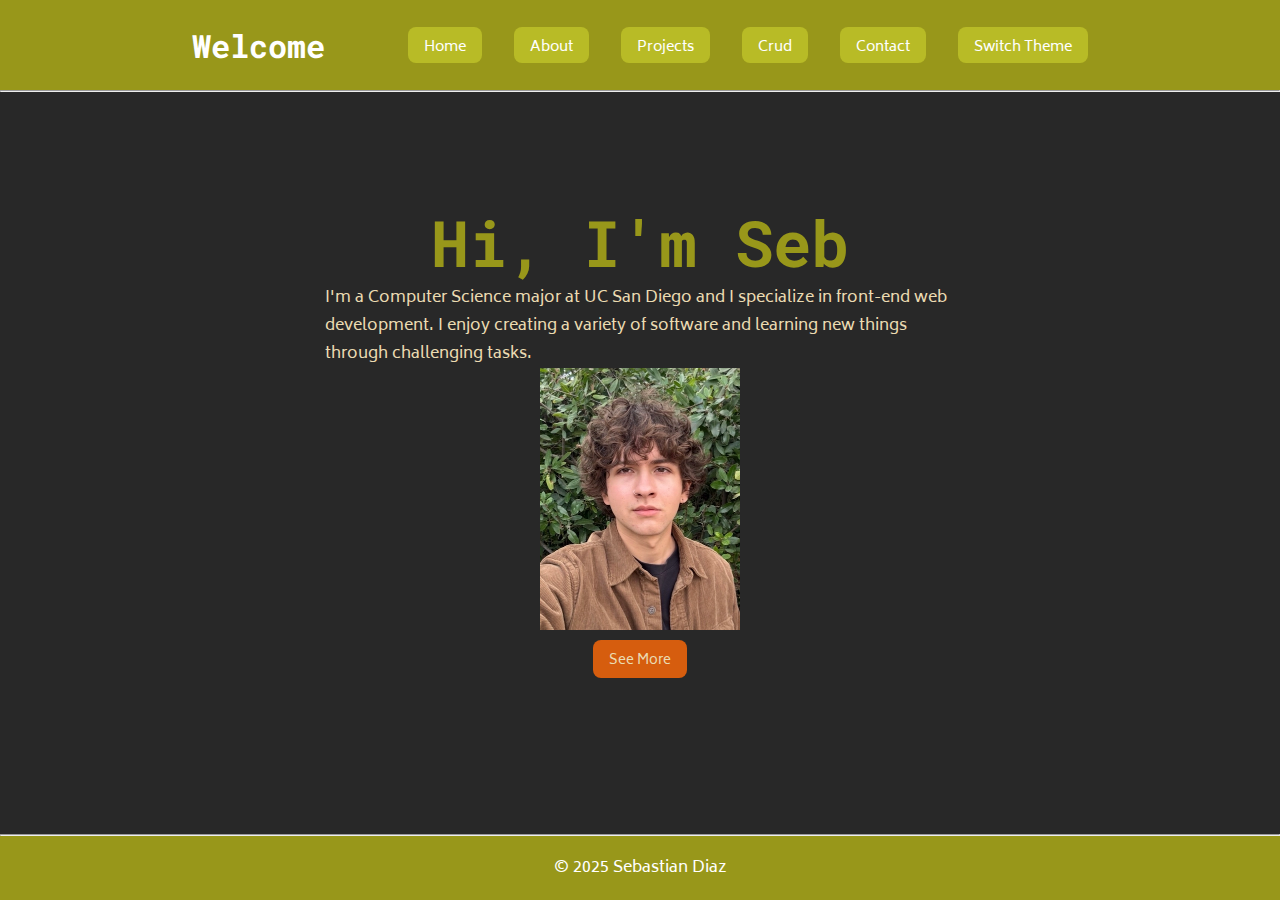
<file: index.html>
<!DOCTYPE html>
<html lang="en">

<head>
  <meta charset="UTF-8">
  <meta name="viewport" content="width=device-width, initial-scale=1.0">
  <title>Home</title>
  <link rel="icon" href="images/icons8-laptop-16.png" type="image/png">
  <link rel="stylesheet" href="/styles/style.css">
  <script src="scripts/script.js" defer></script>
</head>

<body>

  <header>
    <div id="header-top">
      <h1>Welcome</h1>
      <label for="hamburger">&#9776</label>
    </div>
    <nav>
      <input type="checkbox" id="hamburger">
      <ul id="hamburger-items">
        <li><a href="index.html">Home</a></li>
        <li><a href="pages/about.html">About</a></li>
        <li><a href="pages/projects.html">Projects</a></li>
        <li><a href="pages/crud.html">Crud</a></li>
        <li><a href="pages/contact.html">Contact</a></li>
        <li><button id="theme-toggle">Switch Theme</button></li>
      </ul>
    </nav>
  </header>

  <hr>

  <main id="home">
    <noscript>
      <p>JavaScript is disabled! Site will use your browser's preferred theme.</p>
    </noscript>
    <section id="landing-section">
      <h2>Hi, I'm Seb</h2>
      <p>I'm a Computer Science major at UC San Diego and I specialize in front-end web
        development. I enjoy creating a variety of software and learning new things through
        challenging tasks.
      </p>
      <picture>
        <source type="image/webp" srcset="./images/me-200.webp 200w,
          ./images/me-400.webp 400w"">
        <source type="image/jpeg" srcset="./images/me-200.jpg 200w,
          ./images/me-400.jpg 400w">
        <img src="./images/me-400.jpg" alt="selfie of me">
      </picture>
      <a href="pages/about.html"><button>See More</button></a>
    </section>

  </main>

  <hr>

  <footer>
    <p>&copy; 2025 Sebastian Diaz</p>
  </footer>
  <noscript>
    <p>JavaScript is disabled</p>
  </noscript>
</body>

</html>
</file>
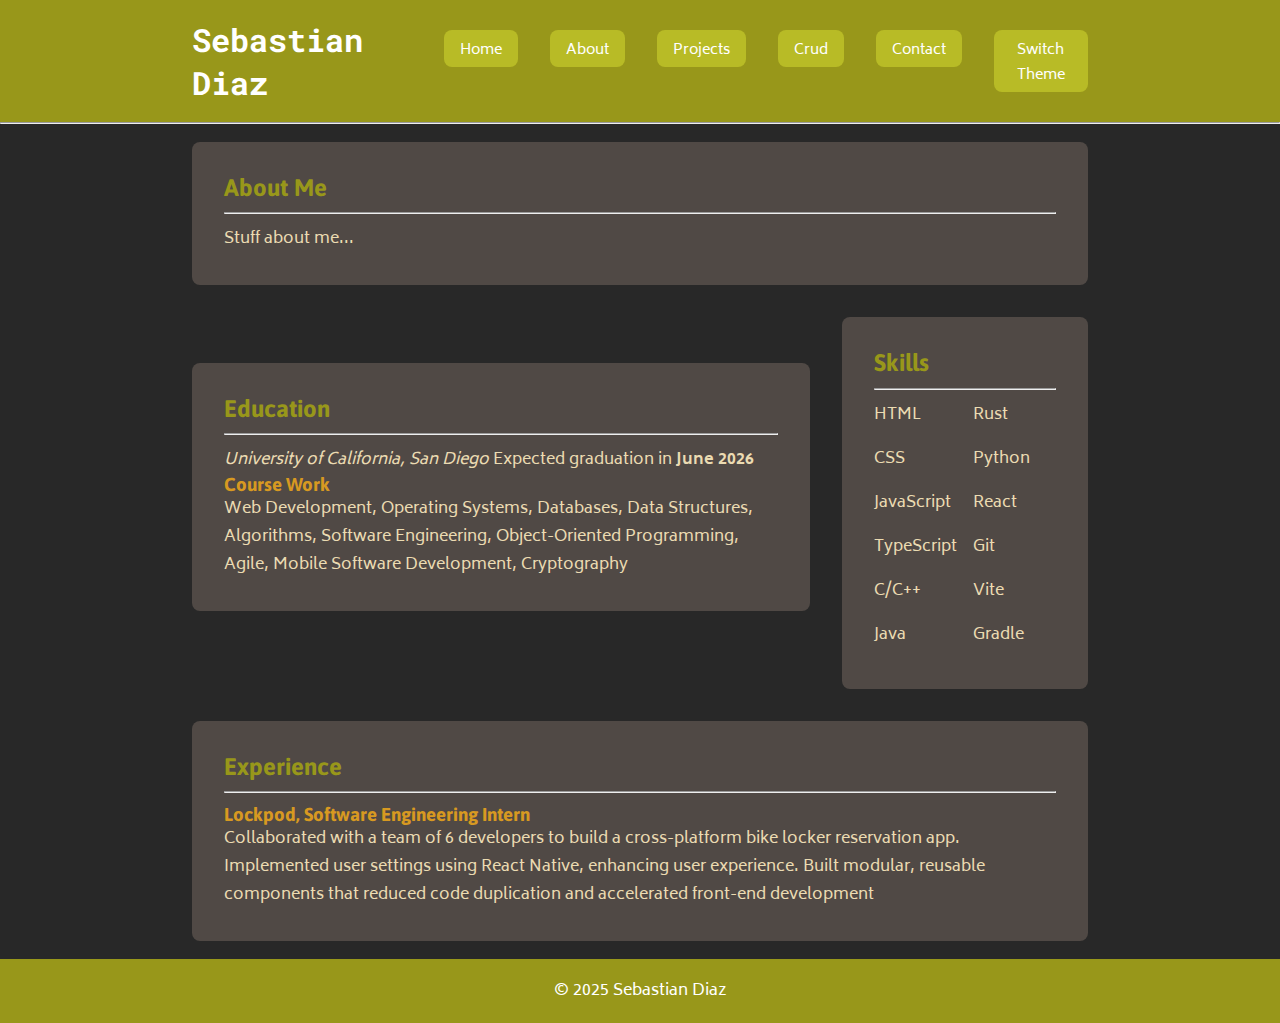
<file: pages/about.html>
<!DOCTYPE html>
<html lang="en">

<head>
  <meta charset="UTF-8">
  <meta name="viewport" content="width=device-width, initial-scale=1.0">
  <title>About</title>
  <link rel="icon" href="../images/icons8-laptop-16.png" type="image/png">
  <link rel="stylesheet" href="../styles/style.css">
  <script src="../scripts/script.js" defer></script>
</head>

<body>

  <header>
    <div id="header-top">
      <h1>Sebastian Diaz</h1>
      <label for="hamburger">&#9776</label>
    </div>
    <nav>
      <input type="checkbox" id="hamburger">
      <ul id="hamburger-items">
        <li><a href="../index.html">Home</a></li>
        <li><a href="about.html">About</a></li>
        <li><a href="projects.html">Projects</a></li>
        <li><a href="crud.html">Crud</a></li>
        <li><a href="contact.html">Contact</a></li>
        <li><button id="theme-toggle">Switch Theme</button></li>
      </ul>
    </nav>
  </header>

  <hr>

  <main id="about">
    <section class="card">
      <h2>About Me</h2>
      <hr>
      <p>Stuff about me...</p>
    </section>

    <div class="card-group">
      <section id="education" class="card">
        <h2>Education</h2>
        <hr>
        <span><em>University of California, San Diego</em></span>
        <span>Expected graduation in <strong>June 2026</strong></span>
        <article>
          <h3>Course Work</h3>
          <p>Web Development, Operating Systems, Databases, Data Structures, Algorithms, Software Engineering,
            Object-Oriented Programming, Agile, Mobile Software Development, Cryptography</p>
        </article>
      </section>

      <section id="skills" class="card">
        <h2>Skills</h2>
        <hr>
        <ul>
          <li>HTML</li>
          <li>CSS</li>
          <li>JavaScript</li>
          <li>TypeScript</li>
          <li>C/C++</li>
          <li>Java</li>
          <li>Rust</li>
          <li>Python</li>
          <li>React</li>
          <li>Git</li>
          <li>Vite</li>
          <li>Gradle</li>
        </ul>
      </section>
    </div>

    <section id="experience" class="card">
      <h2>Experience</h2>
      <hr>
      <ol>
        <li>
          <h3>Lockpod, Software Engineering Intern</h3>
          <p>Collaborated with a team of 6 developers to build a cross-platform bike locker reservation app. Implemented
            user settings using React Native, enhancing user experience. Built modular, reusable components that reduced
            code duplication and accelerated front-end development</p>
        </li>
      </ol>
    </section>

  </main>

  <footer>
    <p>&copy; 2025 Sebastian Diaz</p>
  </footer>

</body>

</html>
</file>
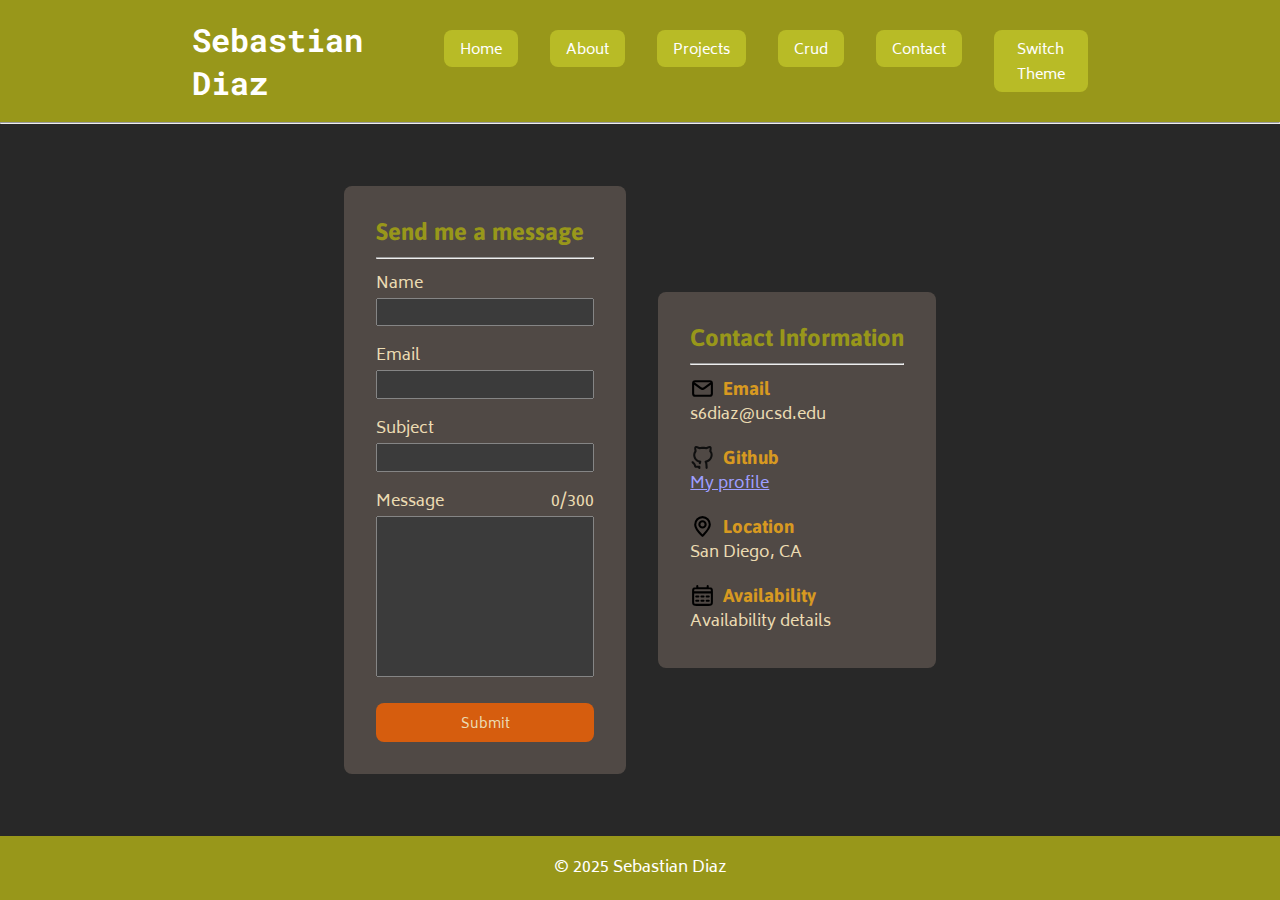
<file: pages/contact.html>
<!DOCTYPE html>
<html lang="en">

<head>
  <meta charset="UTF-8">
  <meta name="viewport" content="width=device-width, initial-scale=1.0">
  <title>Contact</title>
  <link rel="icon" href="../images/icons8-laptop-16.png" type="image/png">
  <link rel="stylesheet" href="../styles/style.css">
  <script src="../scripts/script.js" defer></script>
</head>

<body>

  <header>
    <div id="header-top">
      <h1>Sebastian Diaz</h1>
      <label for="hamburger">&#9776</label>
    </div>
    <nav>
      <input type="checkbox" id="hamburger">
      <ul id="hamburger-items">
        <li><a href="../index.html">Home</a></li>
        <li><a href="about.html">About</a></li>
        <li><a href="projects.html">Projects</a></li>
        <li><a href="crud.html">Crud</a></li>
        <li><a href="contact.html">Contact</a></li>
        <li><button id="theme-toggle">Switch Theme</button></li>
      </ul>
    </nav>
  </header>

  <hr>

  <main id="contact">
    <form class="card" action="https://httpbin.org/post" method="post" novalidate>
      <fieldset>
        <legend>
          <h2>Send me a message</h2>
        </legend>
        <hr>
        <div>
          <label for="name">Name</label>
          <br>
          <input type="text" name="name" id="name" minlength="2" maxlength="30" pattern="[A-Za-z\s\-]+" required>
        </div>
        <div>
          <label for="email">Email</label>
          <br>
          <input type="email" name="email" id="email" minlength="2" maxlength="30" required>
        </div>
        <div>
          <label for="subject">Subject</label>
          <br>
          <input type="text" name="subject" id="subject" minlength="2" maxlength="30" pattern="[A-Za-z0-9\s\-]+"
            required>
        </div>
        <div>
          <div class="label-row">
            <label for="message">Message</label>
            <output id="char-count">0/300</output>
          </div>
          <textarea id="message" name="message" rows="10" cols="24" maxlength="300" required></textarea>
        </div>
        <input type="hidden" name="possible_bot" value="true">
        <input type="hidden" name="form_errors" id="form_error_list" value="">
        <button type="submit">Submit</button>
        <output id="form-error"></output>
        <output id="form-info"></output>
      </fieldset>
    </form>

    <section id="contact-info" class="card">
      <h2>Contact Information</h2>
      <hr>
      <h3>
        <svg width="25px" height="25px" viewBox="0 0 24 24" fill="none" xmlns="http://www.w3.org/2000/svg">
          <path d="M4 7.00005L10.2 11.65C11.2667 12.45 12.7333 12.45 13.8 11.65L20 7" stroke="#000000" stroke-width="2"
            stroke-linecap="round" stroke-linejoin="round" />
          <rect x="3" y="5" width="18" height="14" rx="2" stroke="#000000" stroke-width="2" stroke-linecap="round" />
        </svg>
        Email
      </h3>
      <a>s6diaz@ucsd.edu</a>
      <h3>
        <svg width="25px" height="25px" viewBox="0 0 24 24" fill="none" xmlns="http://www.w3.org/2000/svg">
          <path
            d="M4.0744 2.9938C4.13263 1.96371 4.37869 1.51577 5.08432 1.15606C5.84357 0.768899 7.04106 0.949072 8.45014 1.66261C9.05706 1.97009 9.11886 1.97635 10.1825 1.83998C11.5963 1.65865 13.4164 1.65929 14.7213 1.84164C15.7081 1.97954 15.7729 1.97265 16.3813 1.66453C18.3814 0.651679 19.9605 0.71795 20.5323 1.8387C20.8177 2.39812 20.8707 3.84971 20.6494 5.04695C20.5267 5.71069 20.5397 5.79356 20.8353 6.22912C22.915 9.29385 21.4165 14.2616 17.8528 16.1155C17.5801 16.2574 17.3503 16.3452 17.163 16.4167C16.5879 16.6363 16.4133 16.703 16.6247 17.7138C16.7265 18.2 16.8491 19.4088 16.8973 20.4002C16.9844 22.1922 16.9831 22.2047 16.6688 22.5703C16.241 23.0676 15.6244 23.076 15.2066 22.5902C14.9341 22.2734 14.9075 22.1238 14.9075 20.9015C14.9075 19.0952 14.7095 17.8946 14.2417 16.8658C13.6854 15.6415 14.0978 15.185 15.37 14.9114C17.1383 14.531 18.5194 13.4397 19.2892 11.8146C20.0211 10.2698 20.1314 8.13501 18.8082 6.83668C18.4319 6.3895 18.4057 5.98446 18.6744 4.76309C18.7748 4.3066 18.859 3.71768 18.8615 3.45425C18.8653 3.03823 18.8274 2.97541 18.5719 2.97541C18.4102 2.97541 17.7924 3.21062 17.1992 3.49805L16.2524 3.95695C16.1663 3.99866 16.07 4.0147 15.975 4.0038C13.5675 3.72746 11.2799 3.72319 8.86062 4.00488C8.76526 4.01598 8.66853 3.99994 8.58215 3.95802L7.63585 3.49882C7.04259 3.21087 6.42482 2.97541 6.26317 2.97541C5.88941 2.97541 5.88379 3.25135 6.22447 4.89078C6.43258 5.89203 6.57262 6.11513 5.97101 6.91572C5.06925 8.11576 4.844 9.60592 5.32757 11.1716C5.93704 13.1446 7.4295 14.4775 9.52773 14.9222C10.7926 15.1903 11.1232 15.5401 10.6402 16.9905C10.26 18.1319 10.0196 18.4261 9.46707 18.4261C8.72365 18.4261 8.25796 17.7821 8.51424 17.1082C8.62712 16.8112 8.59354 16.7795 7.89711 16.5255C5.77117 15.7504 4.14514 14.0131 3.40172 11.7223C2.82711 9.95184 3.07994 7.64739 4.00175 6.25453C4.31561 5.78028 4.32047 5.74006 4.174 4.83217C4.09113 4.31822 4.04631 3.49103 4.0744 2.9938Z"
            fill="#0F0F0F" />
          <path
            d="M3.33203 15.9454C3.02568 15.4859 2.40481 15.3617 1.94528 15.6681C1.48576 15.9744 1.36158 16.5953 1.66793 17.0548C1.8941 17.3941 2.16467 17.6728 2.39444 17.9025C2.4368 17.9449 2.47796 17.9858 2.51815 18.0257C2.71062 18.2169 2.88056 18.3857 3.05124 18.5861C3.42875 19.0292 3.80536 19.626 4.0194 20.6962C4.11474 21.1729 4.45739 21.4297 4.64725 21.5419C4.85315 21.6635 5.07812 21.7352 5.26325 21.7819C5.64196 21.8774 6.10169 21.927 6.53799 21.9559C7.01695 21.9877 7.53592 21.998 7.99999 22.0008C8.00033 22.5527 8.44791 23.0001 8.99998 23.0001C9.55227 23.0001 9.99998 22.5524 9.99998 22.0001V21.0001C9.99998 20.4478 9.55227 20.0001 8.99998 20.0001C8.90571 20.0001 8.80372 20.0004 8.69569 20.0008C8.10883 20.0026 7.34388 20.0049 6.67018 19.9603C6.34531 19.9388 6.07825 19.9083 5.88241 19.871C5.58083 18.6871 5.09362 17.8994 4.57373 17.2891C4.34391 17.0194 4.10593 16.7834 3.91236 16.5914C3.87612 16.5555 3.84144 16.5211 3.80865 16.4883C3.5853 16.265 3.4392 16.1062 3.33203 15.9454Z"
            fill="#0F0F0F" />
        </svg>
        Github
      </h3>
      <a href="https://github.com/sebastian-dv">My profile</a>
      <h3>
        <svg width="25px" height="25px" viewBox="0 0 24 24" fill="none" xmlns="http://www.w3.org/2000/svg">
          <path
            d="M12 21C15.5 17.4 19 14.1764 19 10.2C19 6.22355 15.866 3 12 3C8.13401 3 5 6.22355 5 10.2C5 14.1764 8.5 17.4 12 21Z"
            stroke="#000000" stroke-width="2" stroke-linecap="round" stroke-linejoin="round" />
          <path
            d="M12 13C13.6569 13 15 11.6569 15 10C15 8.34315 13.6569 7 12 7C10.3431 7 9 8.34315 9 10C9 11.6569 10.3431 13 12 13Z"
            stroke="#000000" stroke-width="2" stroke-linecap="round" stroke-linejoin="round" />
        </svg>
        Location
      </h3>
      <p>San Diego, CA</p>
      <h3>
        <svg width="25px" height="25px" viewBox="0 0 24 24" fill="none" xmlns="http://www.w3.org/2000/svg">
          <path
            d="M3 9H21M7 3V5M17 3V5M6 13H8M6 17H8M11 13H13M11 17H13M16 13H18M16 17H18M6.2 21H17.8C18.9201 21 19.4802 21 19.908 20.782C20.2843 20.5903 20.5903 20.2843 20.782 19.908C21 19.4802 21 18.9201 21 17.8V8.2C21 7.07989 21 6.51984 20.782 6.09202C20.5903 5.71569 20.2843 5.40973 19.908 5.21799C19.4802 5 18.9201 5 17.8 5H6.2C5.0799 5 4.51984 5 4.09202 5.21799C3.71569 5.40973 3.40973 5.71569 3.21799 6.09202C3 6.51984 3 7.07989 3 8.2V17.8C3 18.9201 3 19.4802 3.21799 19.908C3.40973 20.2843 3.71569 20.5903 4.09202 20.782C4.51984 21 5.07989 21 6.2 21Z"
            stroke="#000000" stroke-width="2" stroke-linecap="round" stroke-linejoin="round" />
        </svg>
        Availability
      </h3>
      <p>Availability details</p>
    </section>
  </main>

  <footer>
    <p>&copy; 2025 Sebastian Diaz</p>
  </footer>

  <script defer>
    let form;
    let inputName;
    let inputEmail;
    let inputSubject;
    let inputMessage;
    let messageCounter;

    let errorOut;
    let infoOut;
    let form_errors = [];

    function loadHandler() {
      form = document.querySelector('form');
      inputName = document.querySelector('input#name');
      inputEmail = document.querySelector('input#email');
      inputSubject = document.querySelector('input#subject');
      inputMessage = document.querySelector('textarea#message');
      messageCounter = document.querySelector('output#char-count');

      errorOut = document.querySelector('output#form-error');
      infoOut = document.querySelector('output#form-info');

      inputName.addEventListener('input', validateName);
      inputEmail.addEventListener('blur', validateEmail);
      inputSubject.addEventListener('input', validateSubject);
      inputMessage.addEventListener('input', updateCounter);
      form.addEventListener('submit', (e) => validateSubmit(e));
    }

    function showError(msg) {
      errorOut.innerText = msg;
      errorOut.classList.add('show');

      setTimeout(() => {
        errorOut.classList.remove('show');
      }, 3000);
    }

    function showInfo(msg) {
      infoOut.innerText = msg;
      infoOut.classList.add('show');

      setTimeout(() => {
        infoOut.classList.remove('show');
      }, 3000);
    }

    function flash(el) {
      console.log('flash!');
      el.classList.add('flash');
      setTimeout(() => {
        el.classList.remove('flash');
      }, 500)
    }

    function validateName() {
      if (inputName.validity.patternMismatch) {
        showError('Illegal character in name field');
        flash(inputName);
      }
    }

    function validateEmail() {
      if (inputEmail.validity.typeMismatch) {
        showError('Invalid email');
        flash(inputEmail);
      }
    }

    function validateSubject() {
      if (inputSubject.validity.patternMismatch) {
        showError('Illegal character in subject field');
        flash(inputSubject);
      }
    }

    function updateCounter() {
      let length = inputMessage.value.length;
      console.log('message length: ' + length);
      messageCounter.innerText = length + '/300';
      if (length > 250) {
        messageCounter.classList.add('near-limit');
      } else {
        messageCounter.classList.remove('near-limit');
      }
    }

    function validateField(el) {
      console.log('checking validity: ' + el);
      if (!el.checkValidity()) {
        console.log('invalid: ' + el);
        form_errors.push({
          field: el.name,
          value: el.value,
          error: el.validationMessage || 'invalid input'
        });
      }
    }

    function validateSubmit(event) {
      let prev_errors = form_errors.length;
      validateField(inputName);
      validateField(inputEmail);
      validateField(inputSubject);
      validateField(inputMessage);
      let curr_errors = form_errors.length;
      console.log('errors before: ' + prev_errors);
      console.log('errors now: ' + curr_errors);
      if (curr_errors === prev_errors) {
        showInfo("Success");
      } else {
        showError("Fix invalid fields");
        event.preventDefault();
      }
      document.querySelector('#form_error_list').value = JSON.stringify(form_errors);
    }

    window.addEventListener('DOMContentLoaded', loadHandler);
  </script>

</body>

</html>
</file>
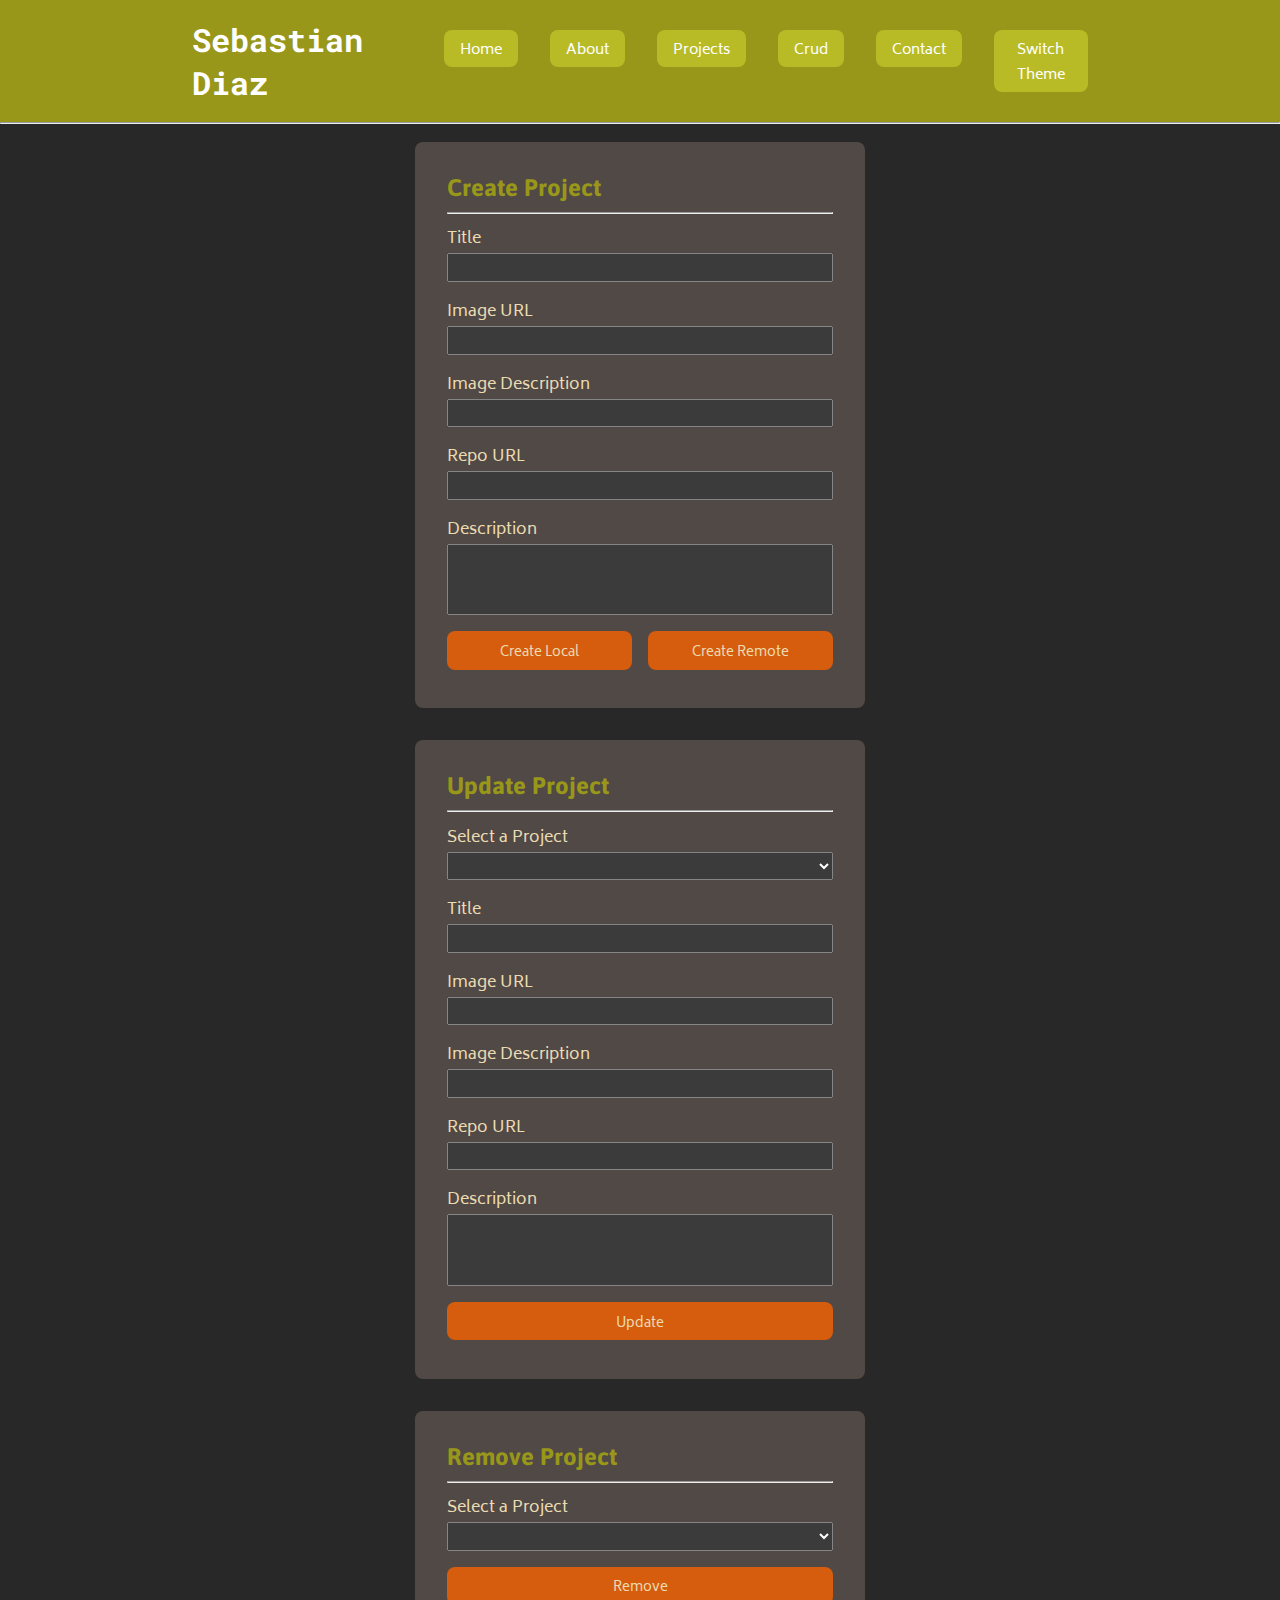
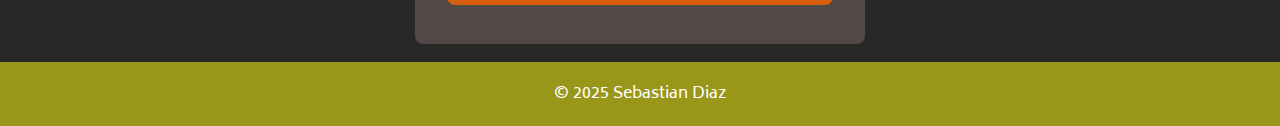
<file: pages/crud.html>
<!DOCTYPE html>
<html lang="en">

<head>
  <meta charset="UTF-8">
  <meta name="viewport" content="width=device-width, initial-scale=1.0">
  <title>Crud</title>
  <link rel="icon" href="../images/icons8-laptop-16.png" type="image/png">
  <link rel="stylesheet" href="../styles/style.css">
  <script src="../scripts/script.js" defer></script>
  <script src="../scripts/crud.js" defer></script>
</head>

<body>

  <header>
    <div id="header-top">
      <h1>Sebastian Diaz</h1>
      <label for="hamburger">&#9776</label>
    </div>
    <nav>
      <input type="checkbox" id="hamburger">
      <ul id="hamburger-items">
        <li><a href="../index.html">Home</a></li>
        <li><a href="about.html">About</a></li>
        <li><a href="projects.html">Projects</a></li>
        <li><a href="crud.html">Crud</a></li>
        <li><a href="contact.html">Contact</a></li>
        <li><button id="theme-toggle">Switch Theme</button></li>
      </ul>
    </nav>
  </header>

  <hr>

  <main id="crud">
    <form id="create-form" class="card" method="post">
      <fieldset>
        <legend>
          <h2>Create Project</h2>
        </legend>
        <hr>

        <label for="title">Title</label>
        <input type="text" name="title" id="title">

        <label for="image">Image URL</label>
        <input type="url" name="image" id="image">

        <label for="image-alt">Image Description</label>
        <input type="text" name="image-alt" id="image-alt">

        <label for="link">Repo URL</label>
        <input type="url" name="link" id="link">

        <label for="desc">Description</label>
        <textarea name="desc" id="desc" rows="4"></textarea>

        <div id="create-buttons">
          <button id="create-local">Create Local</button>
          <button id="create-remote">Create Remote</button>
        </div>
        <output id="create-output"></output>
      </fieldset>
    </form>

    <form id="update-form" class="card" method="post">
      <fieldset>
        <legend>
          <h2>Update Project</h2>
        </legend>
        <hr>

        <label for="update-select">Select a Project</label>
        <select id="update-select" name="select">
          <optgroup id="update-local-optgroup" label="Local"></optgroup>
          <optgroup id="update-remote-optgroup" label="Remote"></optgroup>
        </select>

        <label for="title">Title</label>
        <input type="text" name="title" id="title">

        <label for="image">Image URL</label>
        <input type="url" name="image" id="image">

        <label for="image-alt">Image Description</label>
        <input type="text" name="image-alt" id="image-alt">

        <label for="link">Repo URL</label>
        <input type="url" name="link" id="link">

        <label for="desc">Description</label>
        <textarea name="desc" id="desc" rows="4"></textarea>

        <button>Update</button>

        <output id="update-output"></output>
      </fieldset>
    </form>

    <form id="remove-form" class="card" method="post">
      <fieldset>
        <legend>
          <h2>Remove Project</h2>
        </legend>
        <hr>

        <label for="remove-select">Select a Project</label>
        <select id="remove-select">
          <optgroup id="remove-local-optgroup" label="Local"></optgroup>
          <optgroup id="remove-remote-optgroup" label="Remote"></optgroup>
        </select>

        <button>Remove</button>

        <output id="remove-output"></output>
      </fieldset>
    </form>
  </main>

  <footer>
    <p>&copy; 2025 Sebastian Diaz</p>
  </footer>

</body>

</html>
</file>
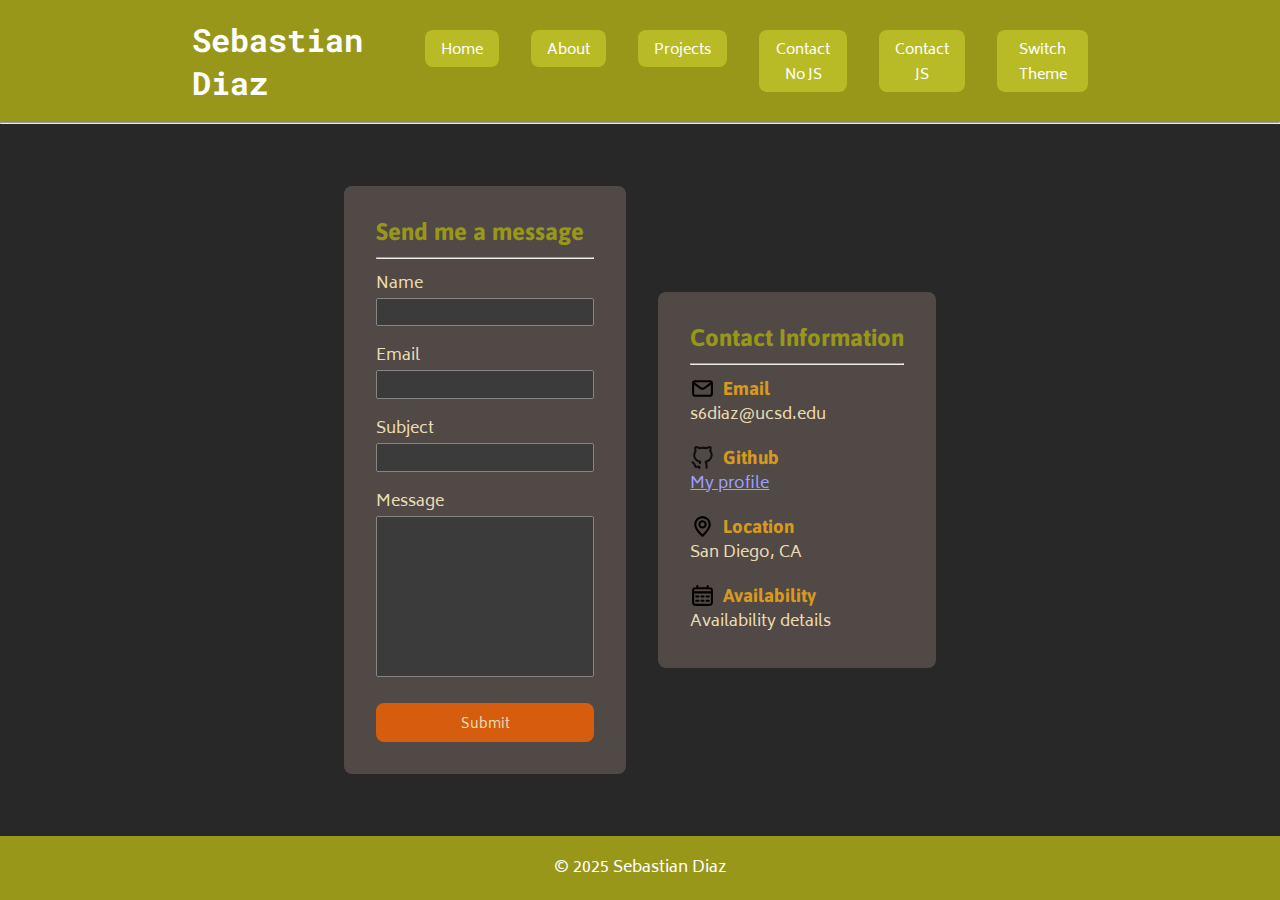
<file: pages/form-no-js.html>
<!DOCTYPE html>
<html lang="en">

<head>
  <meta charset="UTF-8">
  <meta name="viewport" content="width=device-width, initial-scale=1.0">
  <title>Contact</title>
  <link rel="icon" href="../images/icons8-laptop-16.png" type="image/png">
  <link rel="stylesheet" href="../styles/style.css">
  <script src="../scripts/script.js" defer></script>
</head>

<body>

  <header>
    <div id="header-top">
      <h1>Sebastian Diaz</h1>
      <label for="hamburger">&#9776</label>
    </div>
    <nav>
      <input type="checkbox" id="hamburger">
      <ul id="hamburger-items">
        <li><a href="../index.html">Home</a></li>
        <li><a href="about.html">About</a></li>
        <li><a href="projects.html">Projects</a></li>
        <li><a href="form-no-js.html">Contact No JS</a></li>
        <li><a href="form-with-js.html">Contact JS</a></li>
        <li><button id="theme-toggle">Switch Theme</button></li>
      </ul>
    </nav>
  </header>

  <hr>

  <main id="contact">
    <form class="card" action="https://httpbin.org/post" method="post">
      <fieldset>
        <legend>
          <h2>Send me a message</h2>
        </legend>
        <hr>
        <div>
          <label for="name">Name</label><br>
          <input type="text" name="name" id="name" minlength="2" maxlength="30" pattern="[A-Za-z\s\-]+" required>
        </div>
        <div>
          <label for="email">Email</label><br>
          <input type="email" name="email" id="email" minlength="2" maxlength="30" required>
        </div>
        <div>
          <label for="subject">Subject</label><br>
          <input type="text" name="subject" id="subject" minlength="2" maxlength="30" pattern="[A-Za-z\s\-]+" required>
        </div>
        <div>
          <label for="message">Message</label><br>
          <textarea id="message" name="message" rows="10" cols="24" maxlength="300" required></textarea>
        </div>
        <input type="hidden" name="possible_bot" value="true">
        <button type="submit">Submit</button>
        <output id="form-error"></output>
        <output id="form-info"></output>
      </fieldset>
    </form>

    <section id="contact-info" class="card">
      <h2>Contact Information</h2>
      <hr>
      <h3>
        <svg width="25px" height="25px" viewBox="0 0 24 24" fill="none" xmlns="http://www.w3.org/2000/svg">
          <path d="M4 7.00005L10.2 11.65C11.2667 12.45 12.7333 12.45 13.8 11.65L20 7" stroke="#000000" stroke-width="2"
            stroke-linecap="round" stroke-linejoin="round" />
          <rect x="3" y="5" width="18" height="14" rx="2" stroke="#000000" stroke-width="2" stroke-linecap="round" />
        </svg>
        Email
      </h3>
      <a>s6diaz@ucsd.edu</a>
      <h3>
        <svg width="25px" height="25px" viewBox="0 0 24 24" fill="none" xmlns="http://www.w3.org/2000/svg">
          <path
            d="M4.0744 2.9938C4.13263 1.96371 4.37869 1.51577 5.08432 1.15606C5.84357 0.768899 7.04106 0.949072 8.45014 1.66261C9.05706 1.97009 9.11886 1.97635 10.1825 1.83998C11.5963 1.65865 13.4164 1.65929 14.7213 1.84164C15.7081 1.97954 15.7729 1.97265 16.3813 1.66453C18.3814 0.651679 19.9605 0.71795 20.5323 1.8387C20.8177 2.39812 20.8707 3.84971 20.6494 5.04695C20.5267 5.71069 20.5397 5.79356 20.8353 6.22912C22.915 9.29385 21.4165 14.2616 17.8528 16.1155C17.5801 16.2574 17.3503 16.3452 17.163 16.4167C16.5879 16.6363 16.4133 16.703 16.6247 17.7138C16.7265 18.2 16.8491 19.4088 16.8973 20.4002C16.9844 22.1922 16.9831 22.2047 16.6688 22.5703C16.241 23.0676 15.6244 23.076 15.2066 22.5902C14.9341 22.2734 14.9075 22.1238 14.9075 20.9015C14.9075 19.0952 14.7095 17.8946 14.2417 16.8658C13.6854 15.6415 14.0978 15.185 15.37 14.9114C17.1383 14.531 18.5194 13.4397 19.2892 11.8146C20.0211 10.2698 20.1314 8.13501 18.8082 6.83668C18.4319 6.3895 18.4057 5.98446 18.6744 4.76309C18.7748 4.3066 18.859 3.71768 18.8615 3.45425C18.8653 3.03823 18.8274 2.97541 18.5719 2.97541C18.4102 2.97541 17.7924 3.21062 17.1992 3.49805L16.2524 3.95695C16.1663 3.99866 16.07 4.0147 15.975 4.0038C13.5675 3.72746 11.2799 3.72319 8.86062 4.00488C8.76526 4.01598 8.66853 3.99994 8.58215 3.95802L7.63585 3.49882C7.04259 3.21087 6.42482 2.97541 6.26317 2.97541C5.88941 2.97541 5.88379 3.25135 6.22447 4.89078C6.43258 5.89203 6.57262 6.11513 5.97101 6.91572C5.06925 8.11576 4.844 9.60592 5.32757 11.1716C5.93704 13.1446 7.4295 14.4775 9.52773 14.9222C10.7926 15.1903 11.1232 15.5401 10.6402 16.9905C10.26 18.1319 10.0196 18.4261 9.46707 18.4261C8.72365 18.4261 8.25796 17.7821 8.51424 17.1082C8.62712 16.8112 8.59354 16.7795 7.89711 16.5255C5.77117 15.7504 4.14514 14.0131 3.40172 11.7223C2.82711 9.95184 3.07994 7.64739 4.00175 6.25453C4.31561 5.78028 4.32047 5.74006 4.174 4.83217C4.09113 4.31822 4.04631 3.49103 4.0744 2.9938Z"
            fill="#0F0F0F" />
          <path
            d="M3.33203 15.9454C3.02568 15.4859 2.40481 15.3617 1.94528 15.6681C1.48576 15.9744 1.36158 16.5953 1.66793 17.0548C1.8941 17.3941 2.16467 17.6728 2.39444 17.9025C2.4368 17.9449 2.47796 17.9858 2.51815 18.0257C2.71062 18.2169 2.88056 18.3857 3.05124 18.5861C3.42875 19.0292 3.80536 19.626 4.0194 20.6962C4.11474 21.1729 4.45739 21.4297 4.64725 21.5419C4.85315 21.6635 5.07812 21.7352 5.26325 21.7819C5.64196 21.8774 6.10169 21.927 6.53799 21.9559C7.01695 21.9877 7.53592 21.998 7.99999 22.0008C8.00033 22.5527 8.44791 23.0001 8.99998 23.0001C9.55227 23.0001 9.99998 22.5524 9.99998 22.0001V21.0001C9.99998 20.4478 9.55227 20.0001 8.99998 20.0001C8.90571 20.0001 8.80372 20.0004 8.69569 20.0008C8.10883 20.0026 7.34388 20.0049 6.67018 19.9603C6.34531 19.9388 6.07825 19.9083 5.88241 19.871C5.58083 18.6871 5.09362 17.8994 4.57373 17.2891C4.34391 17.0194 4.10593 16.7834 3.91236 16.5914C3.87612 16.5555 3.84144 16.5211 3.80865 16.4883C3.5853 16.265 3.4392 16.1062 3.33203 15.9454Z"
            fill="#0F0F0F" />
        </svg>
        Github
      </h3>
      <a href="https://github.com/sebastian-dv">My profile</a>
      <h3>
        <svg width="25px" height="25px" viewBox="0 0 24 24" fill="none" xmlns="http://www.w3.org/2000/svg">
          <path
            d="M12 21C15.5 17.4 19 14.1764 19 10.2C19 6.22355 15.866 3 12 3C8.13401 3 5 6.22355 5 10.2C5 14.1764 8.5 17.4 12 21Z"
            stroke="#000000" stroke-width="2" stroke-linecap="round" stroke-linejoin="round" />
          <path
            d="M12 13C13.6569 13 15 11.6569 15 10C15 8.34315 13.6569 7 12 7C10.3431 7 9 8.34315 9 10C9 11.6569 10.3431 13 12 13Z"
            stroke="#000000" stroke-width="2" stroke-linecap="round" stroke-linejoin="round" />
        </svg>
        Location
      </h3>
      <p>San Diego, CA</p>
      <h3>
        <svg width="25px" height="25px" viewBox="0 0 24 24" fill="none" xmlns="http://www.w3.org/2000/svg">
          <path
            d="M3 9H21M7 3V5M17 3V5M6 13H8M6 17H8M11 13H13M11 17H13M16 13H18M16 17H18M6.2 21H17.8C18.9201 21 19.4802 21 19.908 20.782C20.2843 20.5903 20.5903 20.2843 20.782 19.908C21 19.4802 21 18.9201 21 17.8V8.2C21 7.07989 21 6.51984 20.782 6.09202C20.5903 5.71569 20.2843 5.40973 19.908 5.21799C19.4802 5 18.9201 5 17.8 5H6.2C5.0799 5 4.51984 5 4.09202 5.21799C3.71569 5.40973 3.40973 5.71569 3.21799 6.09202C3 6.51984 3 7.07989 3 8.2V17.8C3 18.9201 3 19.4802 3.21799 19.908C3.40973 20.2843 3.71569 20.5903 4.09202 20.782C4.51984 21 5.07989 21 6.2 21Z"
            stroke="#000000" stroke-width="2" stroke-linecap="round" stroke-linejoin="round" />
        </svg>
        Availability
      </h3>
      <p>Availability details</p>
    </section>
  </main>

  <footer>
    <p>&copy; 2025 Sebastian Diaz</p>
  </footer>


</body>

</html>
</file>
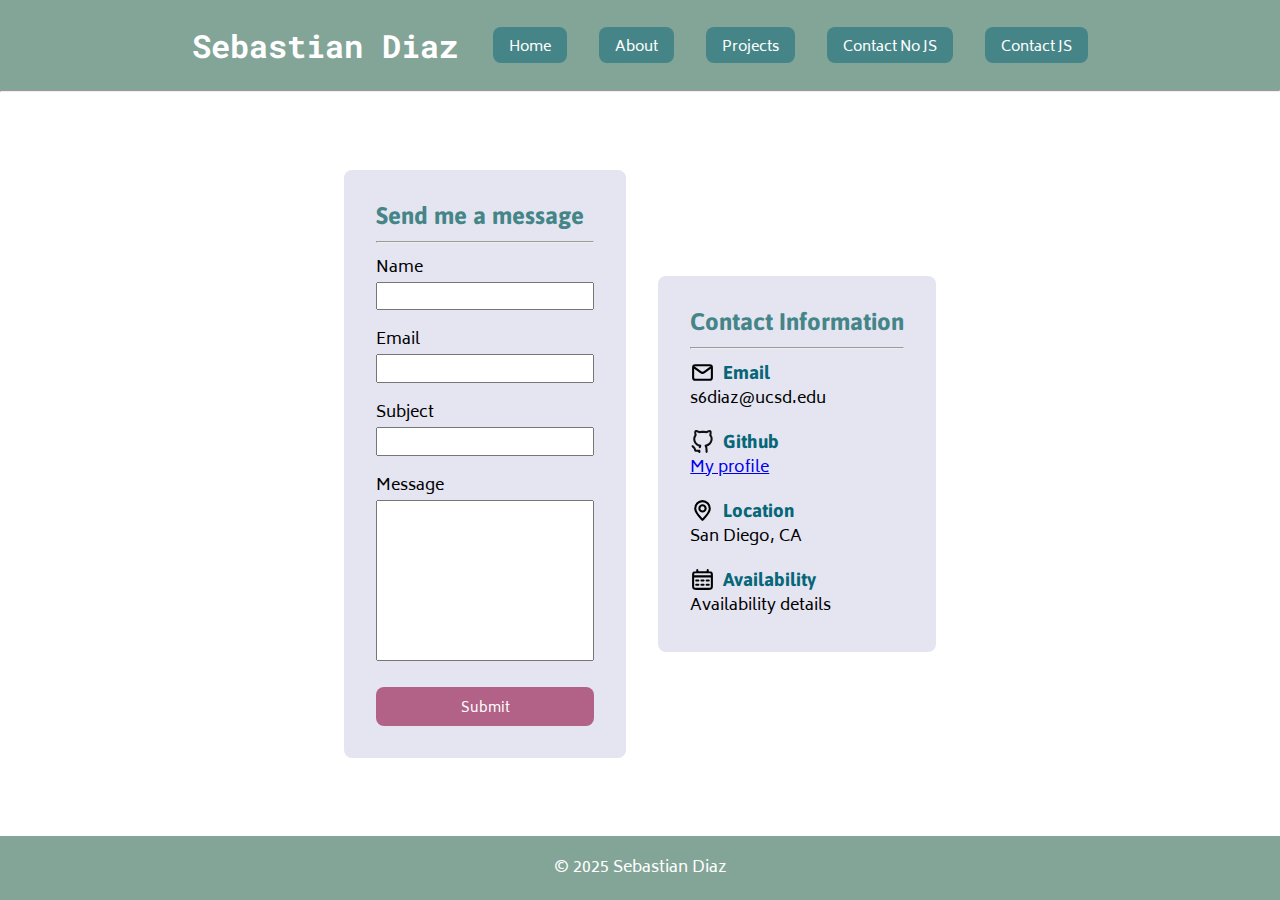
<file: pages/form-with-js.html>
<!DOCTYPE html>
<html lang="en">

<head>
  <meta charset="UTF-8">
  <meta name="viewport" content="width=device-width, initial-scale=1.0">
  <title>Contact</title>
  <link rel="icon" href="../images/icons8-laptop-16.png" type="image/png">
  <link rel="stylesheet" href="../styles/style.css">
</head>

<body>

  <header>
    <div id="header-top">
      <h1>Sebastian Diaz</h1>
      <label for="hamburger">&#9776</label>
    </div>
    <nav>
      <input type="checkbox" id="hamburger">
      <ul id="hamburger-items">
        <li><a href="../index.html">Home</a></li>
        <li><a href="about.html">About</a></li>
        <li><a href="projects.html">Projects</a></li>
        <li><a href="form-no-js.html">Contact No JS</a></li>
        <li><a href="form-with-js.html">Contact JS</a></li>
      </ul>
    </nav>
  </header>

  <hr>

  <main id="contact">
    <form class="card" action="https://httpbin.org/post" method="post">
      <fieldset>
        <legend>
          <h2>Send me a message</h2>
        </legend>
        <hr>
        <div>
          <label for="name">Name</label><br>
          <input type="text" name="name" id="name" minlength="2" maxlength="30" pattern="[A-Za-z\s\-]+" required>
        </div>
        <div>
          <label for="email">Email</label><br>
          <input type="email" name="email" id="email" minlength="2" maxlength="30" required>
        </div>
        <div>
          <label for="subject">Subject</label><br>
          <input type="text" name="subject" id="subject" minlength="2" maxlength="30" pattern="[A-Za-z0-9\s\-]+"
            required>
        </div>
        <div>
          <label for="message">Message</label><br>
          <textarea id="message" name="message" rows="10" cols="24" maxlength="300" required></textarea>
        </div>
        <input type="hidden" name="possible_bot" value="true">
        <button type="submit">Submit</button>
        <output id="form-error"></output>
        <output id="form-info"></output>
      </fieldset>
    </form>

    <section id="contact-info" class="card">
      <h2>Contact Information</h2>
      <hr>
      <h3>
        <svg width="25px" height="25px" viewBox="0 0 24 24" fill="none" xmlns="http://www.w3.org/2000/svg">
          <path d="M4 7.00005L10.2 11.65C11.2667 12.45 12.7333 12.45 13.8 11.65L20 7" stroke="#000000" stroke-width="2"
            stroke-linecap="round" stroke-linejoin="round" />
          <rect x="3" y="5" width="18" height="14" rx="2" stroke="#000000" stroke-width="2" stroke-linecap="round" />
        </svg>
        Email
      </h3>
      <a>s6diaz@ucsd.edu</a>
      <h3>
        <svg width="25px" height="25px" viewBox="0 0 24 24" fill="none" xmlns="http://www.w3.org/2000/svg">
          <path
            d="M4.0744 2.9938C4.13263 1.96371 4.37869 1.51577 5.08432 1.15606C5.84357 0.768899 7.04106 0.949072 8.45014 1.66261C9.05706 1.97009 9.11886 1.97635 10.1825 1.83998C11.5963 1.65865 13.4164 1.65929 14.7213 1.84164C15.7081 1.97954 15.7729 1.97265 16.3813 1.66453C18.3814 0.651679 19.9605 0.71795 20.5323 1.8387C20.8177 2.39812 20.8707 3.84971 20.6494 5.04695C20.5267 5.71069 20.5397 5.79356 20.8353 6.22912C22.915 9.29385 21.4165 14.2616 17.8528 16.1155C17.5801 16.2574 17.3503 16.3452 17.163 16.4167C16.5879 16.6363 16.4133 16.703 16.6247 17.7138C16.7265 18.2 16.8491 19.4088 16.8973 20.4002C16.9844 22.1922 16.9831 22.2047 16.6688 22.5703C16.241 23.0676 15.6244 23.076 15.2066 22.5902C14.9341 22.2734 14.9075 22.1238 14.9075 20.9015C14.9075 19.0952 14.7095 17.8946 14.2417 16.8658C13.6854 15.6415 14.0978 15.185 15.37 14.9114C17.1383 14.531 18.5194 13.4397 19.2892 11.8146C20.0211 10.2698 20.1314 8.13501 18.8082 6.83668C18.4319 6.3895 18.4057 5.98446 18.6744 4.76309C18.7748 4.3066 18.859 3.71768 18.8615 3.45425C18.8653 3.03823 18.8274 2.97541 18.5719 2.97541C18.4102 2.97541 17.7924 3.21062 17.1992 3.49805L16.2524 3.95695C16.1663 3.99866 16.07 4.0147 15.975 4.0038C13.5675 3.72746 11.2799 3.72319 8.86062 4.00488C8.76526 4.01598 8.66853 3.99994 8.58215 3.95802L7.63585 3.49882C7.04259 3.21087 6.42482 2.97541 6.26317 2.97541C5.88941 2.97541 5.88379 3.25135 6.22447 4.89078C6.43258 5.89203 6.57262 6.11513 5.97101 6.91572C5.06925 8.11576 4.844 9.60592 5.32757 11.1716C5.93704 13.1446 7.4295 14.4775 9.52773 14.9222C10.7926 15.1903 11.1232 15.5401 10.6402 16.9905C10.26 18.1319 10.0196 18.4261 9.46707 18.4261C8.72365 18.4261 8.25796 17.7821 8.51424 17.1082C8.62712 16.8112 8.59354 16.7795 7.89711 16.5255C5.77117 15.7504 4.14514 14.0131 3.40172 11.7223C2.82711 9.95184 3.07994 7.64739 4.00175 6.25453C4.31561 5.78028 4.32047 5.74006 4.174 4.83217C4.09113 4.31822 4.04631 3.49103 4.0744 2.9938Z"
            fill="#0F0F0F" />
          <path
            d="M3.33203 15.9454C3.02568 15.4859 2.40481 15.3617 1.94528 15.6681C1.48576 15.9744 1.36158 16.5953 1.66793 17.0548C1.8941 17.3941 2.16467 17.6728 2.39444 17.9025C2.4368 17.9449 2.47796 17.9858 2.51815 18.0257C2.71062 18.2169 2.88056 18.3857 3.05124 18.5861C3.42875 19.0292 3.80536 19.626 4.0194 20.6962C4.11474 21.1729 4.45739 21.4297 4.64725 21.5419C4.85315 21.6635 5.07812 21.7352 5.26325 21.7819C5.64196 21.8774 6.10169 21.927 6.53799 21.9559C7.01695 21.9877 7.53592 21.998 7.99999 22.0008C8.00033 22.5527 8.44791 23.0001 8.99998 23.0001C9.55227 23.0001 9.99998 22.5524 9.99998 22.0001V21.0001C9.99998 20.4478 9.55227 20.0001 8.99998 20.0001C8.90571 20.0001 8.80372 20.0004 8.69569 20.0008C8.10883 20.0026 7.34388 20.0049 6.67018 19.9603C6.34531 19.9388 6.07825 19.9083 5.88241 19.871C5.58083 18.6871 5.09362 17.8994 4.57373 17.2891C4.34391 17.0194 4.10593 16.7834 3.91236 16.5914C3.87612 16.5555 3.84144 16.5211 3.80865 16.4883C3.5853 16.265 3.4392 16.1062 3.33203 15.9454Z"
            fill="#0F0F0F" />
        </svg>
        Github
      </h3>
      <a href="https://github.com/sebastian-dv">My profile</a>
      <h3>
        <svg width="25px" height="25px" viewBox="0 0 24 24" fill="none" xmlns="http://www.w3.org/2000/svg">
          <path
            d="M12 21C15.5 17.4 19 14.1764 19 10.2C19 6.22355 15.866 3 12 3C8.13401 3 5 6.22355 5 10.2C5 14.1764 8.5 17.4 12 21Z"
            stroke="#000000" stroke-width="2" stroke-linecap="round" stroke-linejoin="round" />
          <path
            d="M12 13C13.6569 13 15 11.6569 15 10C15 8.34315 13.6569 7 12 7C10.3431 7 9 8.34315 9 10C9 11.6569 10.3431 13 12 13Z"
            stroke="#000000" stroke-width="2" stroke-linecap="round" stroke-linejoin="round" />
        </svg>
        Location
      </h3>
      <p>San Diego, CA</p>
      <h3>
        <svg width="25px" height="25px" viewBox="0 0 24 24" fill="none" xmlns="http://www.w3.org/2000/svg">
          <path
            d="M3 9H21M7 3V5M17 3V5M6 13H8M6 17H8M11 13H13M11 17H13M16 13H18M16 17H18M6.2 21H17.8C18.9201 21 19.4802 21 19.908 20.782C20.2843 20.5903 20.5903 20.2843 20.782 19.908C21 19.4802 21 18.9201 21 17.8V8.2C21 7.07989 21 6.51984 20.782 6.09202C20.5903 5.71569 20.2843 5.40973 19.908 5.21799C19.4802 5 18.9201 5 17.8 5H6.2C5.0799 5 4.51984 5 4.09202 5.21799C3.71569 5.40973 3.40973 5.71569 3.21799 6.09202C3 6.51984 3 7.07989 3 8.2V17.8C3 18.9201 3 19.4802 3.21799 19.908C3.40973 20.2843 3.71569 20.5903 4.09202 20.782C4.51984 21 5.07989 21 6.2 21Z"
            stroke="#000000" stroke-width="2" stroke-linecap="round" stroke-linejoin="round" />
        </svg>
        Availability
      </h3>
      <p>Availability details</p>
    </section>
  </main>

  <footer>
    <p>&copy; 2025 Sebastian Diaz</p>
  </footer>

  <script defer>
    let inputName;
    let inputEmail;
    let inputSubject;
    let inputMessage;

    let errorOut;
    let infoOut;
    let form_errors = [];

    function loadHandler() {
      inputName = document.querySelector('input#name');
      inputEmail = document.querySelector('input#email');
      inputSubject = document.querySelector('input#subject');
      inputMessage = document.querySelector('textarea#message');

      errorOut = document.querySelector('output#form-error');
      infoOut = document.querySelector('output#form-info');

      inputName.addEventListener('input', validateName);
      inputEmail.addEventListener('blur', validateEmail);
      inputSubject.addEventListener('input', validateSubject);
    }

    function showError(msg) {
      errorOut.innerHTML = msg;
      errorOut.classList.add('show');
      console.log('showError!');

      setTimeout(() => {
        errorOut.classList.remove('show');
      }, 3000);
    }

    function flash(el) {
      console.log('flash!');
      el.classList.add('flash');
      setTimeout(() => {
        el.classList.remove('flash');
      }, 500)
    }

    function validateName() {
      if (inputName.validity.patternMismatch) {
        showError('Illegal character in name field');
        flash(inputName);
      }
    }

    function validateSubject() {
      if (inputSubject.validity.patternMismatch) {
        showError('Illegal character in subject field');
        flash(inputSubject);
      }
    }

    function validateEmail() {
      if (inputEmail.validity.typeMismatch) {
        showError('Invalid email');
        flash(inputEmail);
      }
    }

    window.addEventListener('DOMContentLoaded', loadHandler);
  </script>

</body>

</html>
</file>
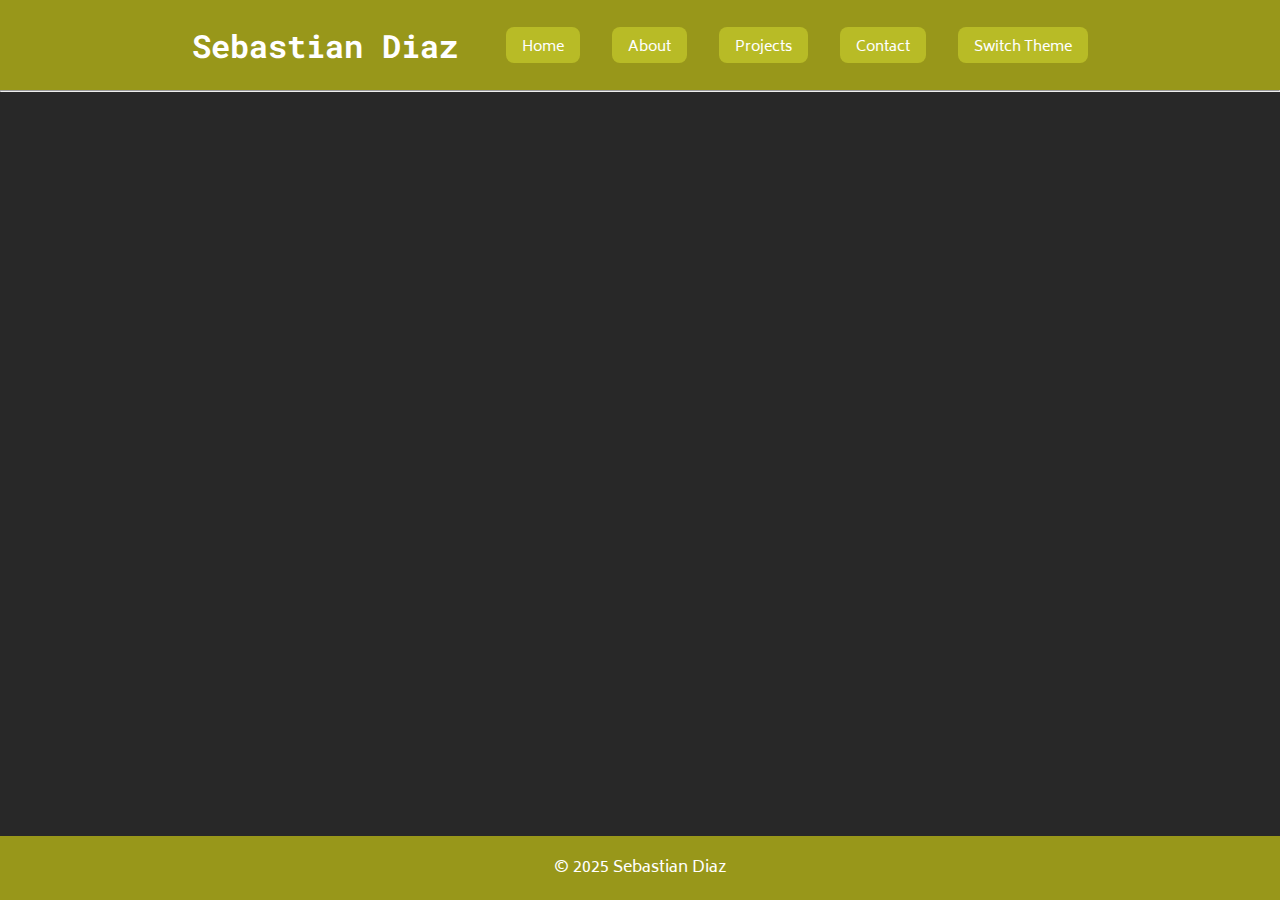
<file: pages/projects.html>
<!DOCTYPE html>
<html lang="en">

<head>
  <meta charset="UTF-8">
  <meta name="viewport" content="width=device-width, initial-scale=1.0">
  <title>Projects</title>
  <link rel="icon" href="../images/icons8-laptop-16.png" type="image/png">
  <link rel="stylesheet" href="../styles/style.css">
  <script src="../scripts/script.js" defer></script>
  <script src="../scripts/project-card.js" defer></script>
</head>

<body>

  <header>
    <div id="header-top">
      <h1>Sebastian Diaz</h1>
      <label for="hamburger">&#9776</label>
    </div>
    <nav>
      <input type="checkbox" id="hamburger">
      <ul id="hamburger-items">
        <li><a href="../index.html">Home</a></li>
        <li><a href="about.html">About</a></li>
        <li><a href="projects.html">Projects</a></li>
        <li><a href="contact.html">Contact</a></li>
        <li><button id="theme-toggle">Switch Theme</button></li>
      </ul>
    </nav>
  </header>

  <hr>

  <main id="projects">
    <section id="project-showcase">
    </section>
  </main>

  <footer>
    <p>&copy; 2025 Sebastian Diaz</p>
  </footer>

</body>

</html>
</file>
<file: styles/style.css>
@import url('https://fonts.googleapis.com/css2?family=Asap&family=Biryani&family=Roboto+Mono:ital,wght@1,300&display=swap');

:root {
  --border-radius: 0.5rem;
  --shadow-blur: 0.3rem;
  --shadow-spread: 0.2rem;

  --page-padding-x: 3vw;
  --page-padding-y: 3vh;

  --header-height: 10vh;

  color-scheme: light dark;

  --background-color: light-dark(white, #282828);
  --header-color: light-dark(#83a598, #98971a);
  --header-text-color: light-dark(white, white);
  --nav-color: light-dark(#458588, #b8bb26);
  --nav-active-color: light-dark(white, #282828);
  --nav-text-active-color: light-dark(black, white);
  --text-color: light-dark(black, #ebdbb2);
  --h2-color: light-dark(#458588, #98971a);
  --h3-color: light-dark(#076678, #d79921);
  --card-color: light-dark(#e4e5f1, #504945);
  --button-bg-color: light-dark(#b16286, #d65d0e);
  --button-color: light-dark(white, #ebdbb2);

  --font-header: "Roboto Mono", Arial, sans-serif;
  --font-subheader: "Asap", Arial, sans-serif;
  --font-body: "Biryani", Arial, sans-serif;
}

.light-theme {
  color-scheme: light;
}

.dark-theme {
  color-scheme: dark;
}

* {
  box-sizing: border-box;
  padding: 0;
  margin: 0;
}

@keyframes fadeIn {
  from {
    opacity: 0;
  }
  to {
    opacity: 1;
  }
}

body {
  background-color: var(--background-color);
  color: var(--text-color);
  font-family: var(--font-body, sans-serif);
  display: flex;
  flex-direction: column;
  min-height: 100vh;
  header {
    display: flex;
    flex-direction: column;
    min-height: var(--header-height);
    background-color: var(--header-color);
    color: var(--header-text-color);
    padding: var(--page-padding-y, 3vh) var(--page-padding-x, 3vw);
    justify-content: space-between;
    #header-top {
      display: flex;
      justify-content: space-between;
      align-items: center;
      h1 {
        font-family: var(--font-header, sans-serif);
      }
      label {
        font-size: 1.5rem;
      }
    }
    nav {
      display: flex;
      flex-direction: column;
      #hamburger {
        display: none;
      }
      #hamburger-items {
        display: none;
        li {
          list-style: none;
        }
        a, button {
          color: var(--header-text-color);
          background-color: var(--header-color);
          font-family: var(--font-body, sans-serif);
          font-size: 0.9rem;
          display: block;
          padding: 0.6rem 0 0.3rem;
          text-decoration: none;
          border: none;
          border-radius: var(--border-radius, 0.5rem);
          width: 100%;
          text-align: center;
          cursor: pointer;
        }
        a:active, button:active {
          background-color: var(--nav-color);
        }
        #theme-toggle {
          display: none;
        }
        .js-enabled#theme-toggle {
          display: block;
        }
      }
      input:checked ~ #hamburger-items {
        display: flex;
        flex-direction: column;
        align-items: stretch;
        padding-top: 1rem;
        padding-bottom: 0;
      }
    }
  }

  main {
    padding: var(--page-padding-y, 3vh) var(--page-padding-x, 3vw);
    flex: 1;
    animation: fadeIn 0.6s ease-out forwards;
    h2, h3 {
      font-family: var(--font-subheader, sans-serif);
    }
    h2 {
      color: var(--h2-color);
    }
    h3 {
      color: var(--h3-color);
    }
    button {
      font-family: var(--font-body, sans-serif);
      padding: 0.6rem 1rem 0.3rem;
      color: var(--button-color);
      background-color: var(--button-bg-color);
      border: none;
      border-radius: var(--border-radius, 0.5rem);
      cursor: pointer;
    }
    .card {
      background-color: var(--card-color);
      border-radius: var(--border-radius, 0.5rem);
      padding: 2rem;
      hr {
        margin: 0.7rem 0;
      }
    }
    .flash {
      outline: 2px solid red !important;
    }
  }
  main#home {
    #landing-section {
      display: flex;
      flex-direction: column;
      align-items: center;
      height: 100%;
      picture {
        max-width: 200px;
        width: 100%;
        img {
          width: 100%;
        }
      }
      h2 {
        font-family: var(--font-header, sans-serif);
        font-size: 4rem;
      }
      p {
        max-width: 70ch;
      }
    }
  }
  main#about {
    display: flex;
    flex-direction: column;
    gap: 2rem;
    #about-me {
      div {
        picture {
          width: 100%;
          img {
            width: 100%;
          }
        }
      }
    }
    #skills {
      ul {
        list-style: none;
        column-count: 2;
        li + li {
          margin-top: 1rem;
        }
      }
    }
    ol {
      list-style: none;
    }
    .card-group {
      #education {
        margin-bottom: 2rem;
      }
    }
  }
  main#projects {
    display: flex;
    flex-direction: column;
    gap: 1.5rem;
    picture {
      filter: drop-shadow(0 0 0.4rem #101010);
    }
    #load-buttons {
      display: flex;
      gap: 1rem;
      justify-content: center;
    }
    #project-showcase {
      display: flex;
      flex-direction: column;
      align-items: center;
      gap: 2rem;
      .project-content {
        display: flex;
        flex-direction: column;
        align-items: center;
        picture {
          width: 80%;
          img {
            width: 100%;
          }
        }
      }
    }
  }
  main#crud {
    display: flex;
    flex-direction: column;
    align-items: center;
    gap: 2rem;
    form {
      max-width: 450px;
      width: 100%;
    }
    form fieldset{
      display: flex;
      flex-direction: column;
      border: none;
      input, textarea, select {
        width: 100%;
        padding: 0.3rem;
        resize: none;
        margin-bottom: 1rem;
      }
      div {
        display: flex;
        gap: 1rem;
        width: 100%;
        button {
          width: 100%;
        }
      }
      output {
        width: 100%;
        height: 0.4rem;
        padding: 0.2rem 0;
        opacity: 0;
        transition: opacity 0.3s;
      }
      .show {
        opacity: 1;
      }
    }
  }
  main#contact {
    display: flex;
    flex-direction: column;
    gap: 2rem;
    form {
      min-width: 17vw;
    }
    form fieldset {
      border: none;
      input, textarea {
        width: 100%;
        padding: 0.3rem;
        resize: none;
        margin-bottom: 1rem;
      }

      input:focus,
      textarea:focus {
        outline: 2px solid light-dark(#458588, #b8bb26);
      }
      input:user-invalid,
      textarea:user-invalid {
        border-color: light-dark(#d65d0e, #fb4935);
      }

      .label-row {
        display: flex;
        justify-content: space-between;
      }

      .near-limit {
        color: light-dark(#b16286, #d65d0e);
      }

      #form-error, #form-info {
        position: absolute;
        display: block;
        width: 100%;
        height: 0.3rem;
        padding: 0.2rem 0;
        opacity: 0;
        transition: opacity .3s;
      }

      #form-error.show, #form-info.show {
        opacity: 1;
      }

      button {
        width: 100%;
      }
    }
    #contact-info {
      h3 {
        display: flex;
        align-items: center;
        gap: 0.5rem;
      }
      h3 ~ h3 {
        margin-top: 1rem;
      }
    }
  }

  footer {
    display: flex;
    justify-content: center;
    width: 100%;
    padding: 2vh 2vw;
    background-color: var(--header-color);
    color: var(--header-text-color);
  }
}

@media (min-width: 768px) {
  :root {
    --page-padding-x: 10vw;
    --page-padding-y: 2vh;
  }

  body {
    header {
      display: flex;
      flex-direction: row;
      align-items: center;
      label {
        display: none;
      }
      #hamburger {
        display: none;
      }
      nav {
        #hamburger-items {
          display: flex;
          gap: 1rem;
          a, button {
            background-color: var(--nav-color);
            padding: 0.5rem 1rem 0.2rem;
          }
          a:hover, button:hover {
            background-color: light-dark(lightgrey, grey);
            color: white;
          }
          a:active, button:active {
            background-color: var(--nav-active-color);
            color: var(--nav-text-active-color);
          }
        }
      }
    }

    main {
      #landing-section {
        padding-top: 10vh;
        height: calc(100vh - var(--header-height));
        #landing-pictures {
          display: flex;
          #portrait-placeholder {
            width: 10rem;
          }
        }
        h2 {
          font-family: var(--font-header, sans-serif);
          font-size: 8rem;
        }
      }
      .content-picture {
        display: flex;
        gap: 1rem;
      }
      .card-group {
        display: flex;
        justify-content: center;
        align-items: center;
        gap: 2rem;
      }
    }
    main#about { 
      #about-me {
        div {
          display: flex;
        }
      }
    }
    main#projects { }
    main#contact {
      display: flex;
      flex-direction: row;
      justify-content: center;
      align-items: center;
    }
  }
}

@media (min-width: 1200px) {
  :root {
    --page-padding-x: 15vw;
    --page-padding-y: 2vh;
  }

  body {
    header {
      nav {
        #hamburger-items {
          display: flex;
          gap: 2rem;
        }
      }
    }

    main { }
    main#about { }
    main#projects {
      #project-showcase {
        display: grid;
        grid-template-columns: 1fr 1fr;
        gap: 2rem;
        justify-items: center;
      }
    }
    main#contact { }
  }
}
</file>
